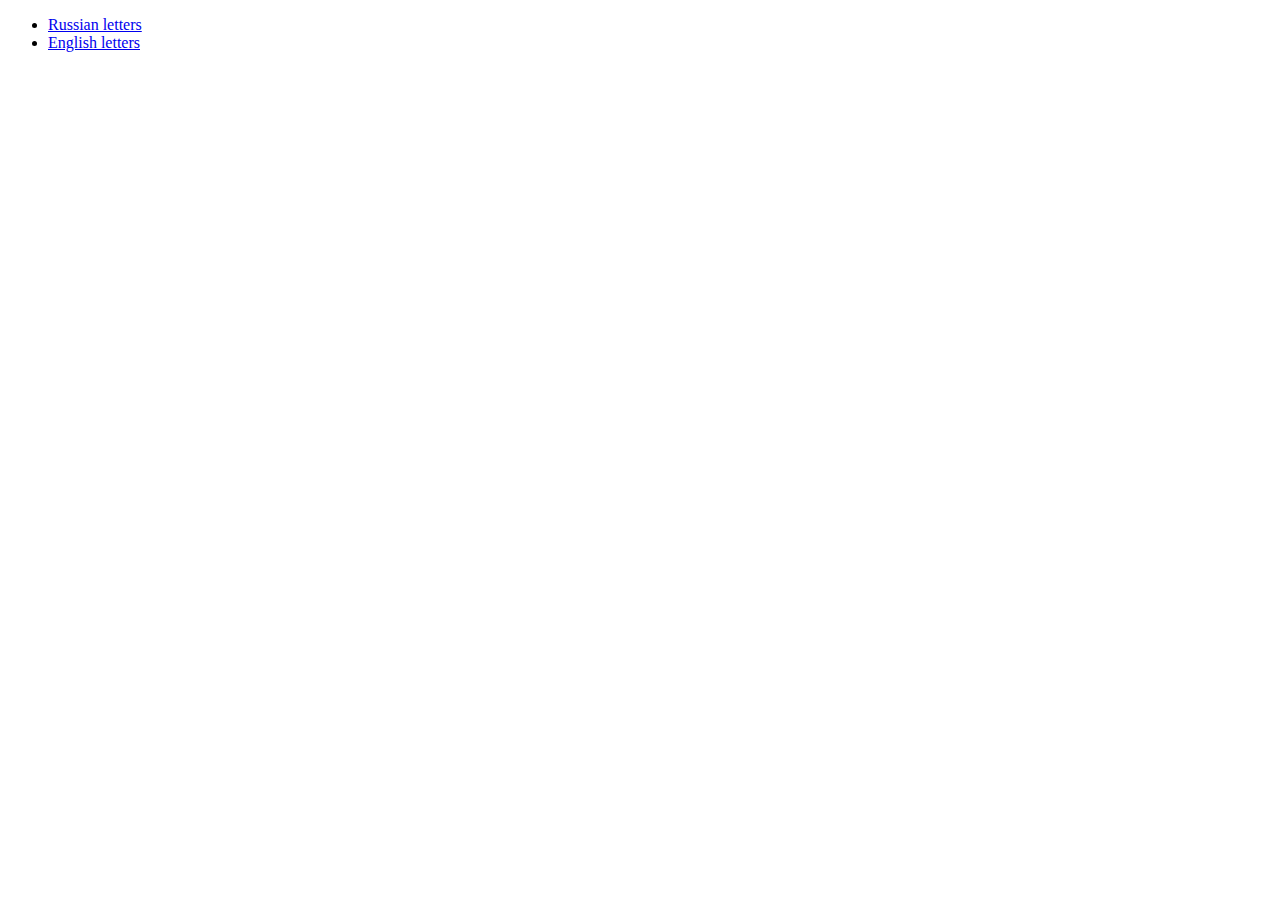
<file: index.html>
<!DOCTYPE html>
<html>
    <head>
    </head>
    <body>
        <ul>
            <li><a href="src/russian.html">Russian letters</a></li>
            <li><a href="src/english.html">English letters</a></li>
        </ul> 
    </body>
</html>
</file>
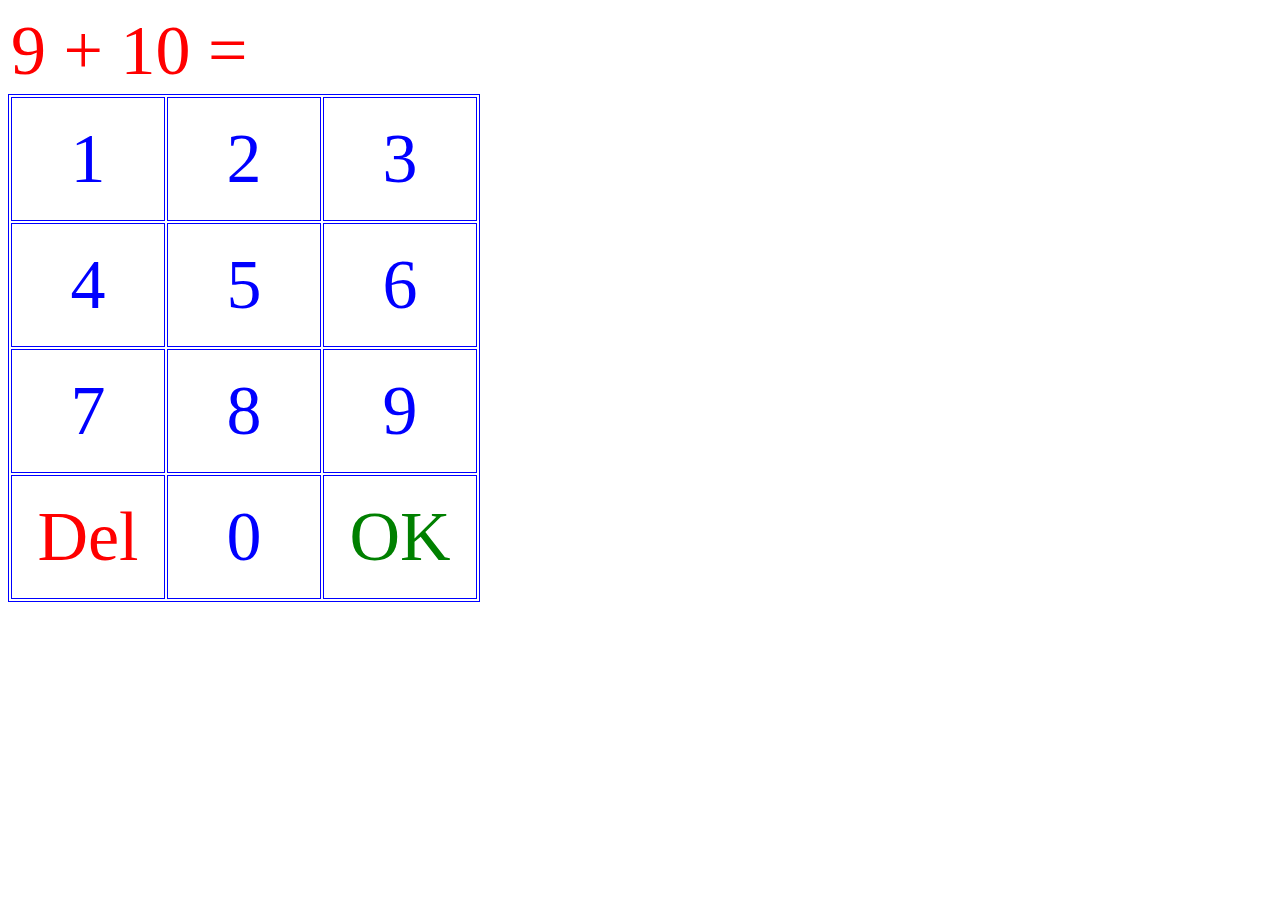
<file: src/math-1.html>
<!DOCTYPE html>
<html>
<head>
	<title></title>
    <script type="text/javascript" src="https://code.jquery.com/jquery-2.1.1.js"></script>
    <script type="text/javascript" src="math.js"></script>
	<link rel="stylesheet" href="styles.css" type="text/css">
    <script type="text/javascript">
        $( document ).ready(function() {
            set_exam();
            })
        
    </script>
</head>
<body>
<div id="header"></div>
<div id="math" class="math">
   <table>
       <tr>
           <td>
               <div id="exam" class="exam">Exam</div>
           </td>
           <td>
               <div id="answer" class="answer">answer</div>
           </td>
           <td>
               <div id="result_ok" class="result_ok"></div>
           </td>
           <td>
               <div id="result_err" class="result_err"></div>
           </td>
       </tr>
   </table>    
</div>
<div id="buttons" class="buttons">
    <table>
        <tr>
            <td><div id="btn-1" onclick="click_num(this)">1</div></td>
            <td><div id="btn-2" onclick="click_num(this)">2</div></td>
            <td><div id="btn-3" onclick="click_num(this)">3</div></td>
        </tr>
        <tr>
            <td><div id="btn-4" onclick="click_num(this)">4</div></td>
            <td><div id="btn-5" onclick="click_num(this)">5</div></td>
            <td><div id="btn-6" onclick="click_num(this)">6</div></td>
        </tr>
        <tr>
            <td><div id="btn-7" onclick="click_num(this)">7</div></td>
            <td><div id="btn-8" onclick="click_num(this)">8</div></td>
            <td><div id="btn-9" onclick="click_num(this)">9</div></td>
        </tr>
        <tr>
            <td><div id="del" class="btn-del" onclick="click_del(this)">Del</div></td>
            <td><div id="btn-0" onclick="click_num(this)">0</div></td>
            <td><div id="ok" class="btn-ok" onclick="click_ok()">OK</div></td>
        </tr>
    </table>
</div>
</body>
</html>
</file>
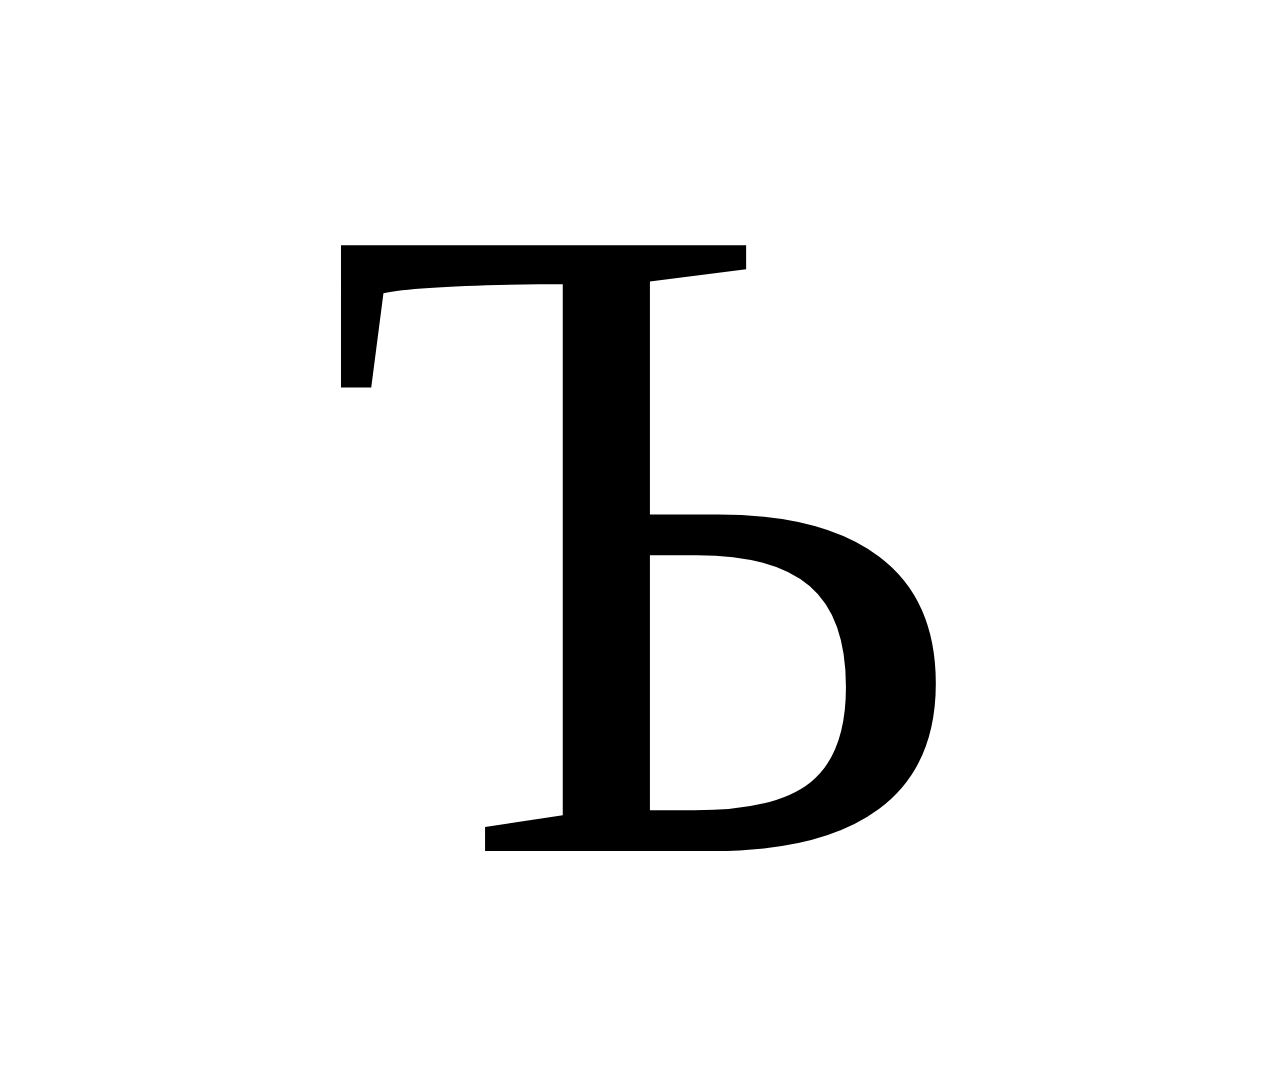
<file: src/russian.html>
<!DOCTYPE html>
<html>
<head>
	<title>Russian Alphabeth</title>
    <script type="text/javascript" src="https://code.jquery.com/jquery-2.1.1.js"></script>
    <script type="text/javascript" src="scripts.js"></script>
	<script type="text/javascript">
        $( document ).ready(function() {
            nextLetter();
            })
        
    </script>
    
    <style>
        .letter {
            font-size: 925px;
            align-content: center;
            align-self: center;
            text-align: center;
        }
    </style>
</head>
<body onclick="nextLetter()">
	<div id="letter" class="letter">Я</div>
</body>
</html>
</file>
<file: src/styles.css>
.buttons table{
    height: 450px;
    border-color: blue;
    border-width: 1px;
    border-style: solid;
}
.buttons td{
    text-align: center;
    border-color: blue;
    border-width: 1px;
    border-style: solid;
    width: 150px;
    height: 120px;
}
.buttons{
    color: blue;
    font-family: consolas;    
    font-size: 70px;
}
.btn-ok {
    color: green;
}
.btn-del {
    color: red;
}
.answer{
    color: green;
    font-family: consolas;    
    font-size: 70px;
}
.exam{
    color: red;
    font-family: consolas;    
    font-size: 70px;
}
.result_ok{
    color: green;
    font-family: consolas;    
    font-size: 70px;
    width: auto;
    padding-left: 20px;
}
.result_err{
    color: red;
    font-family: consolas;    
    font-size: 70px;
    width: auto;
    padding-left: 20px;
}
</file>
